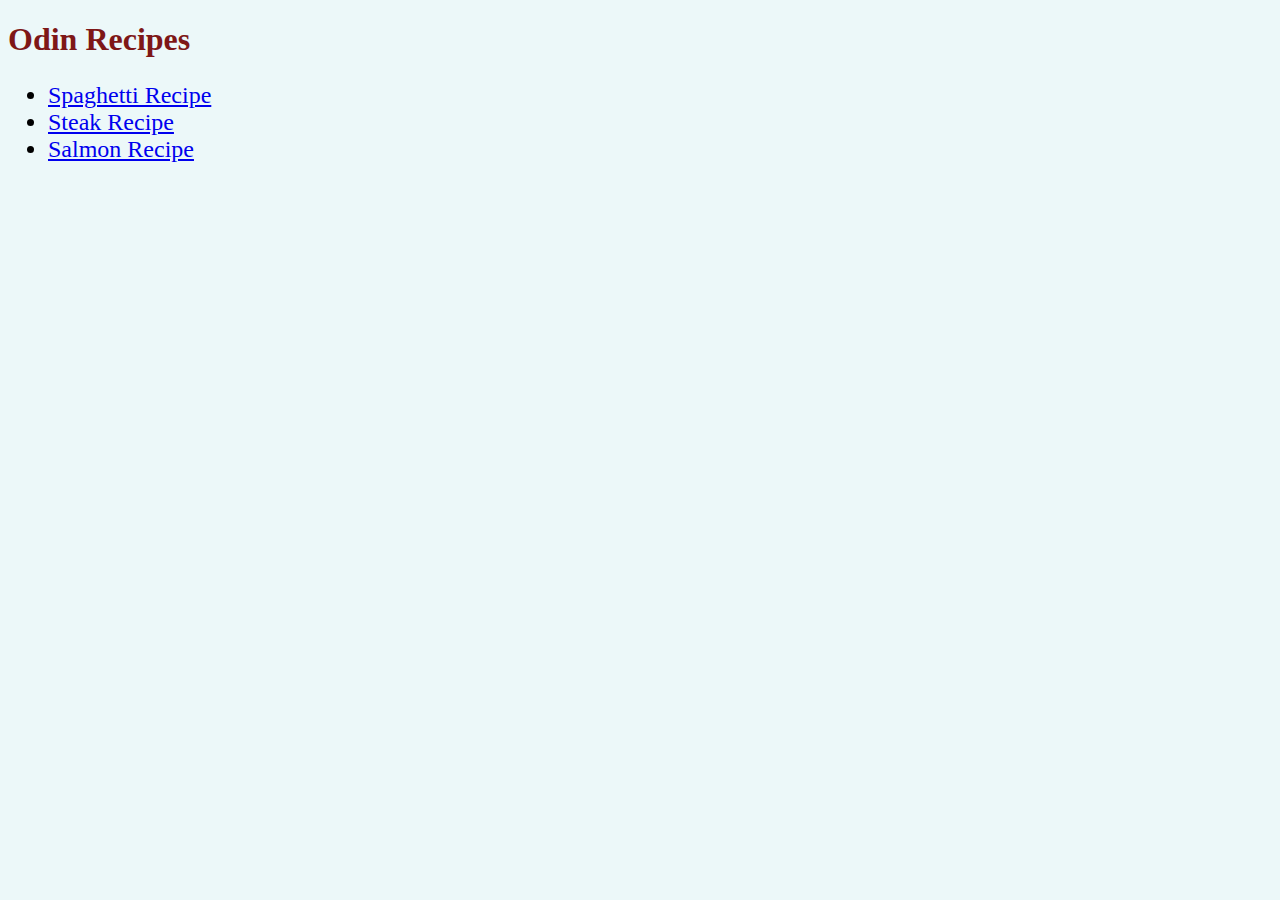
<file: index.html>
<!DOCTYPE html>
<html lang="en">
<head>
    <meta charset="UTF-8">
    <meta http-equiv="X-UA-Compatible" content="IE=edge">
    <meta name="viewport" content="width=device-width, initial-scale=1.0">
    <link rel="stylesheet" href="style.css">
    <title>Recipes Website</title>
</head>
<body>
    <h1>Odin Recipes</h1>

    <ul>
        <li><a href="recipes/pasta.html" target="_blank">Spaghetti Recipe</a></li>
        <li><a href="recipes/steak.html" target="_blank">Steak Recipe</a></li>
        <li><a href="recipes/salmon.html" target="_blank">Salmon Recipe</a></li>
    </ul>

</body>
</html>
</file>
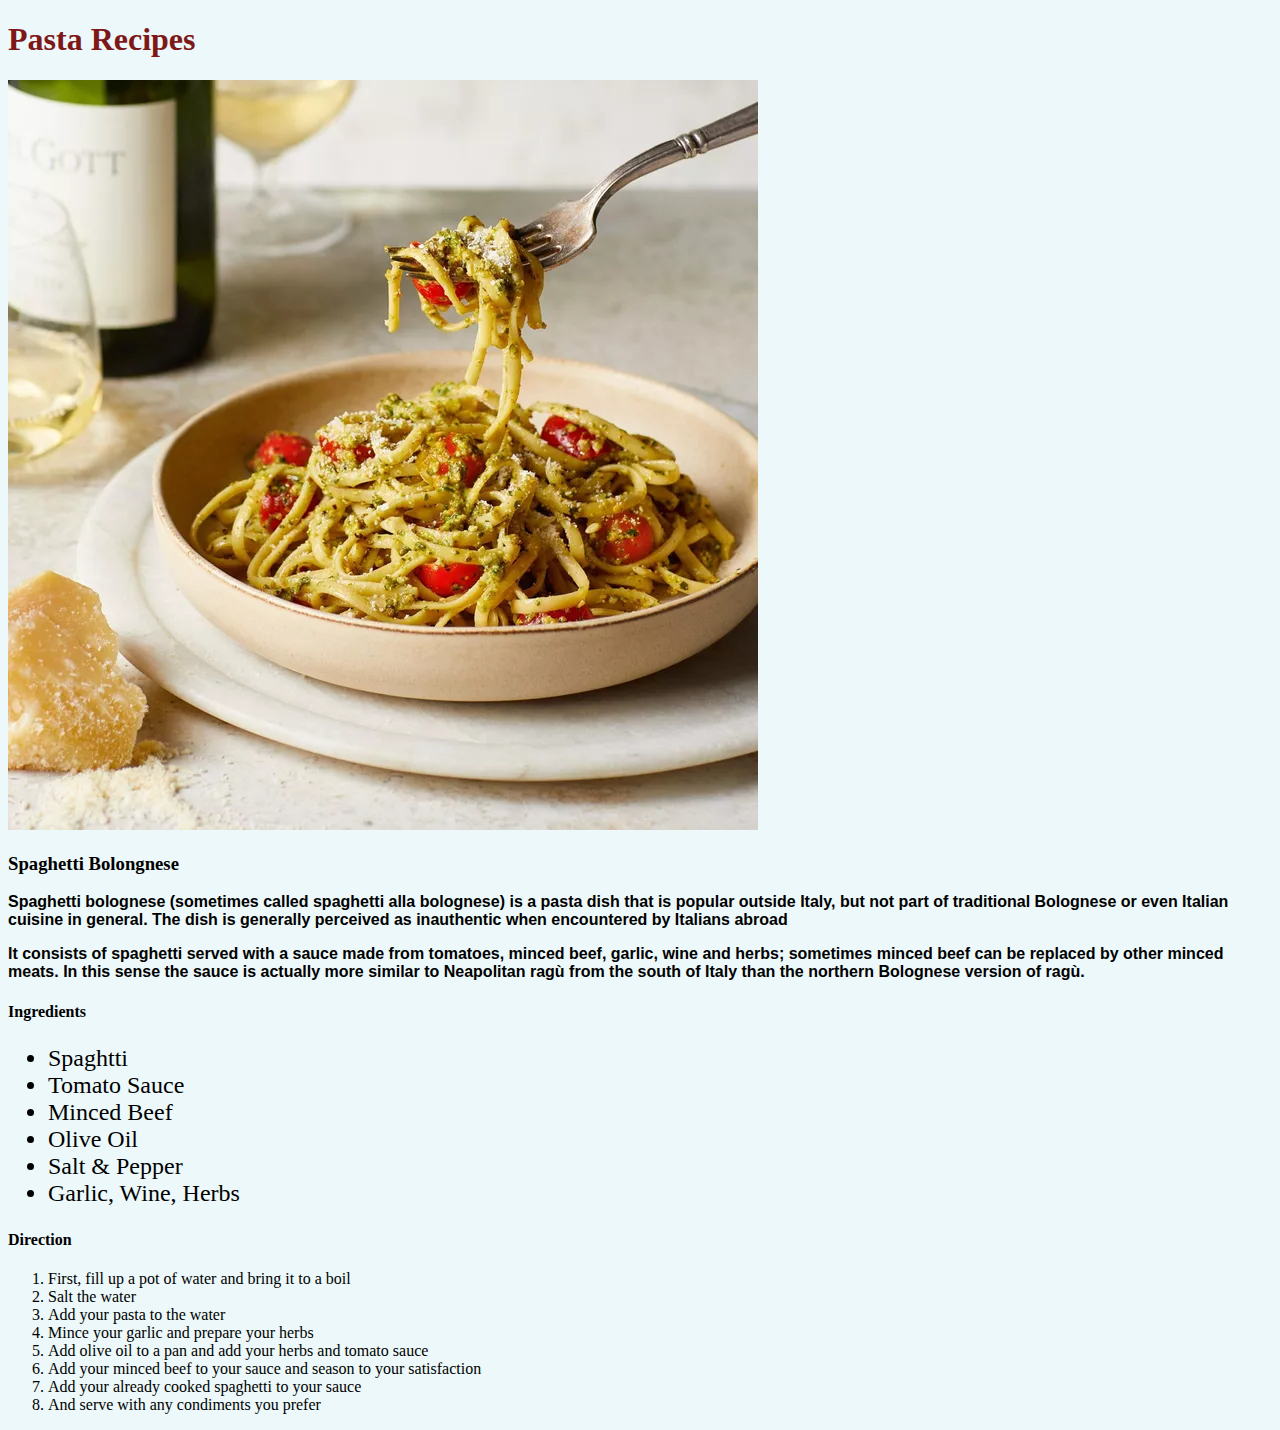
<file: recipes/pasta.html>
<!DOCTYPE html>
<html lang="en">
<head>
    <meta charset="UTF-8">
    <meta http-equiv="X-UA-Compatible" content="IE=edge">
    <meta name="viewport" content="width=device-width, initial-scale=1.0">
    <link rel="stylesheet" href="../style.css">
    <title>Pasta recipe</title>
    
</head>
<body>
    <h1>Pasta Recipes</h1>
    <img src="Spaghetti.jpg" alt="A-Spaghetti-Pic">
    <h3>Spaghetti Bolongnese</h3>

    <p>
        Spaghetti bolognese (sometimes called spaghetti alla bolognese) is a pasta dish that is popular outside Italy, 
        but not part of traditional Bolognese or even Italian cuisine in general.
        The dish is generally perceived as inauthentic when encountered by Italians abroad
    </p>

    <p>
        It consists of spaghetti served with a sauce made from tomatoes, minced beef, garlic, wine and herbs; sometimes minced beef can be replaced by other minced meats.
        In this sense the sauce is actually more similar to Neapolitan ragù from the south of Italy than the northern Bolognese version of ragù.
    </p>

    <h4>Ingredients</h4>
    <ul>
        <li>Spaghtti</li>
        <li>Tomato Sauce</li>
        <li>Minced Beef</li>
        <li>Olive Oil</li>
        <li>Salt & Pepper</li>
        <li>Garlic, Wine, Herbs</li>
    </ul>

    <h4>Direction</h4>
    <ol>
        <li>First, fill up a pot of water and bring it to a boil</li>
        <li>Salt the water</li>
        <li>Add your pasta to the water</li>
        <li>Mince your garlic and prepare your herbs</li>
        <li>Add olive oil to a pan and add your herbs and tomato sauce</li>
        <li>Add your minced beef to your sauce and season to your satisfaction</li>
        <li>Add your already cooked spaghetti to your sauce </li>
        <li>And serve with any condiments you prefer</li>
    </ol>
</body>
</html>
</file>
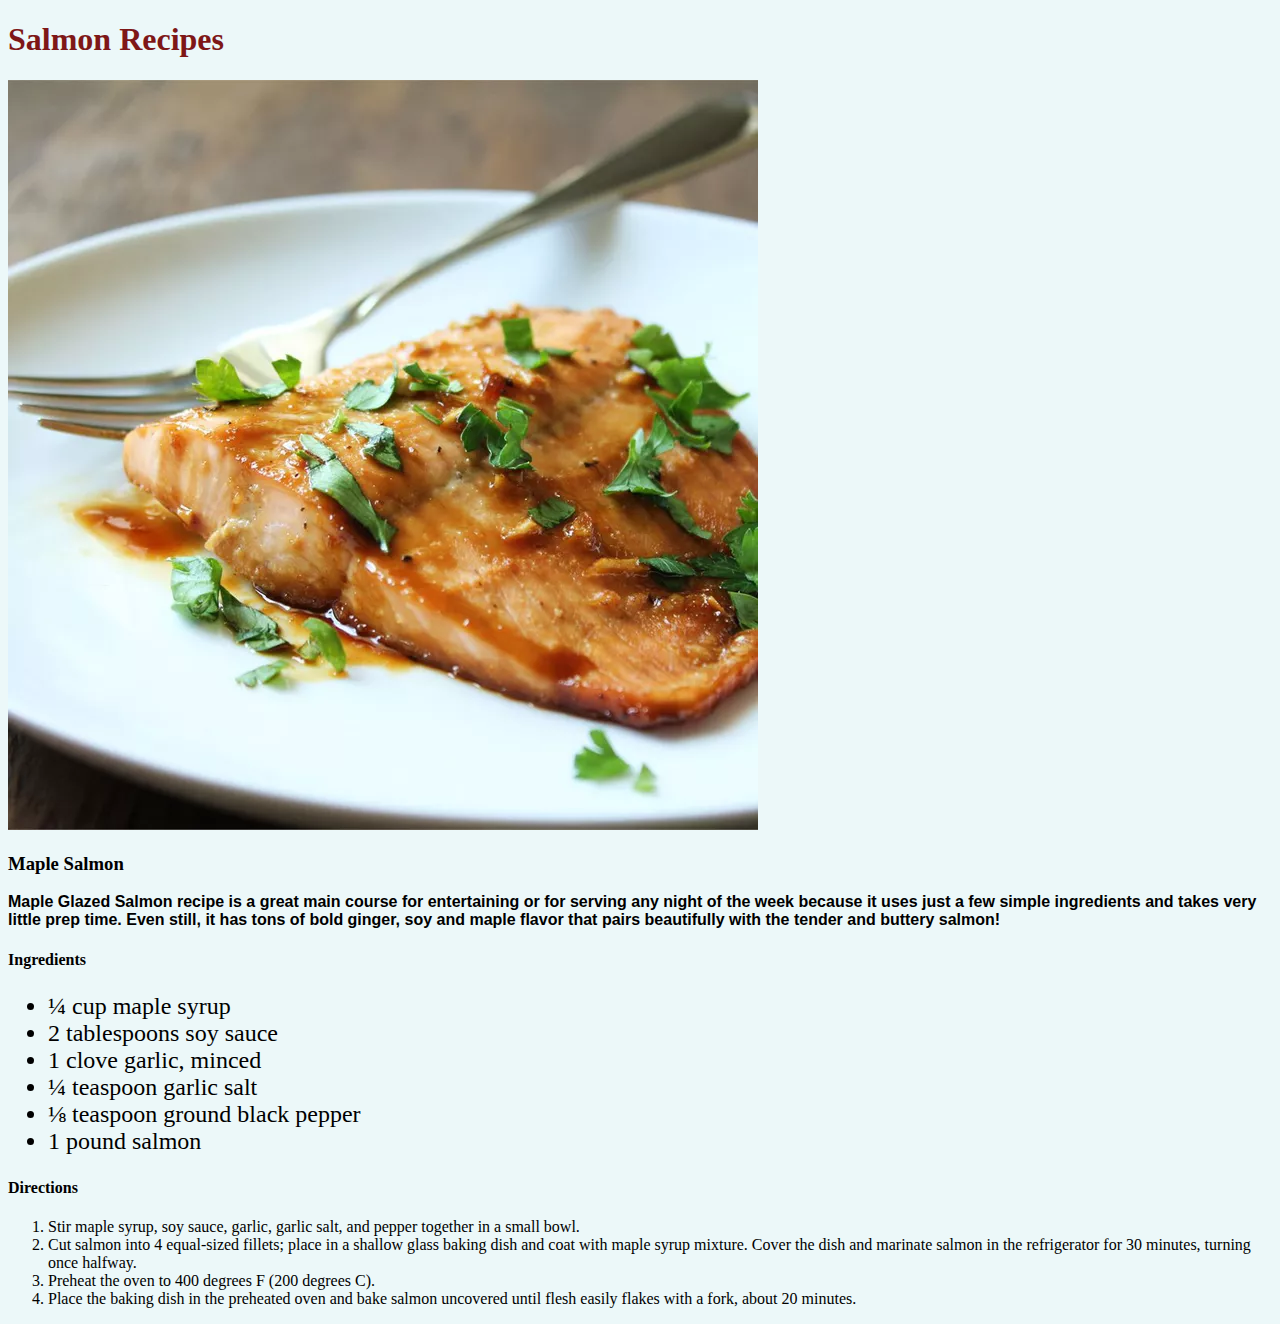
<file: recipes/salmon.html>
<!DOCTYPE html>
<html lang="en">
<head>
    <meta charset="UTF-8">
    <meta http-equiv="X-UA-Compatible" content="IE=edge">
    <meta name="viewport" content="width=device-width, initial-scale=1.0">
    <link rel="stylesheet" href="../style.css">
    <title>Salmon Recipe</title>
</head>
<body>
    <h1>Salmon Recipes</h1>
    <img src="Salmon.jpg" alt="salmon-pic">
    <h3>Maple Salmon</h3>

    <p>
        Maple Glazed Salmon recipe is a great main course for entertaining or for serving any night of the week because it uses just a few simple ingredients and takes very little prep time. 
        Even still, it has tons of bold ginger, soy and maple flavor that pairs beautifully with the tender and buttery salmon!
    </p>

    <h4>Ingredients</h4>

    <ul>
        <li>¼ cup maple syrup</li>
        <li>2 tablespoons soy sauce</li>
        <li>1 clove garlic, minced</li>
        <li>¼ teaspoon garlic salt</li>
        <li>⅛ teaspoon ground black pepper</li>
        <li>1 pound salmon</li>
    </ul>

    <h4>Directions</h4>
    <ol>
        <li>Stir maple syrup, soy sauce, garlic, garlic salt, and pepper together in a small bowl.</li>
        <li>Cut salmon into 4 equal-sized fillets; place in a shallow glass baking dish and coat with maple syrup mixture. 
            Cover the dish and marinate salmon in the refrigerator for 30 minutes, turning once halfway. 
        </li>
        <li>Preheat the oven to 400 degrees F (200 degrees C).</li>
        <li>Place the baking dish in the preheated oven and bake salmon uncovered until flesh easily flakes with a fork, about 20 minutes.</li>
    </ol>

</body>
</html>
</file>
<file: style.css>
body{
    background-color: #ECF8F9;
}

h1{
    font-weight: 700;
    color: #7E1717;
}

p{
    font-family: Verdana, Geneva, Tahoma, sans-serif;
    font-weight: 600;
}

ul{
    font-size: 24px;
}
</file>
